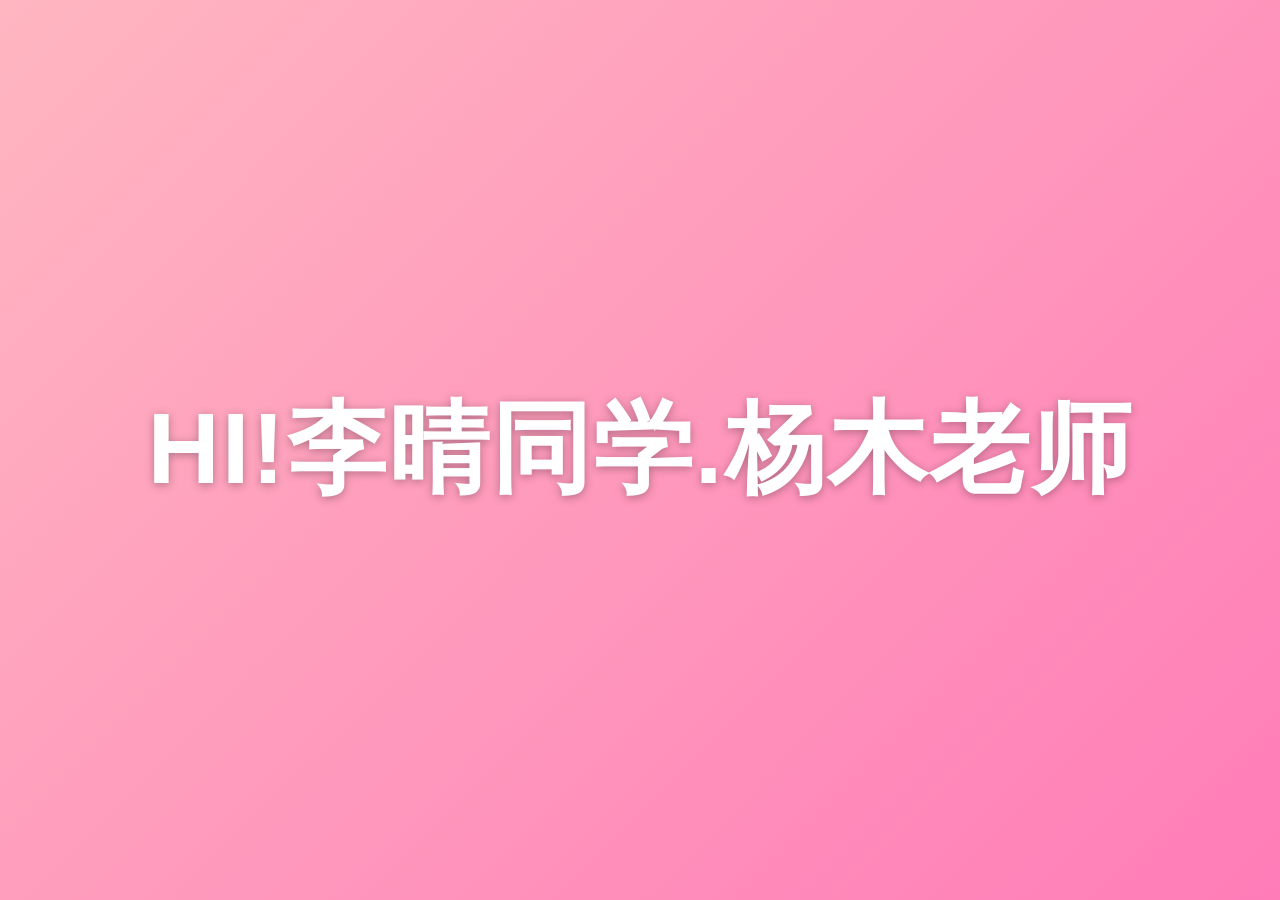
<file: index.html>
<!DOCTYPE html>
<html lang="zh-CN">
<head>
    <meta charset="UTF-8">
    <meta name="viewport" content="width=device-width, initial-scale=1.0">
    <title>Text Animation</title>
    <link rel="stylesheet" href="styles/main.css">
    <style>
        #text-container {
            position: absolute;
            top: 0;
            left: 0;
            width: 100%;
            height: 100%;
            z-index: 1;
        }
    </style>
</head>
<body>
    <div id="text-container"></div>
    <audio id="bg-music" preload="auto">
        <source src="Paper Rings-Taylor Swift.mp3" type="audio/mpeg">
    </audio>
    <script src="scripts/main.js"></script>
    <script src="scripts/simple-image-animation.js"></script>
    <script src="scripts/text-animation.js"></script>
</body>
</html>
</file>
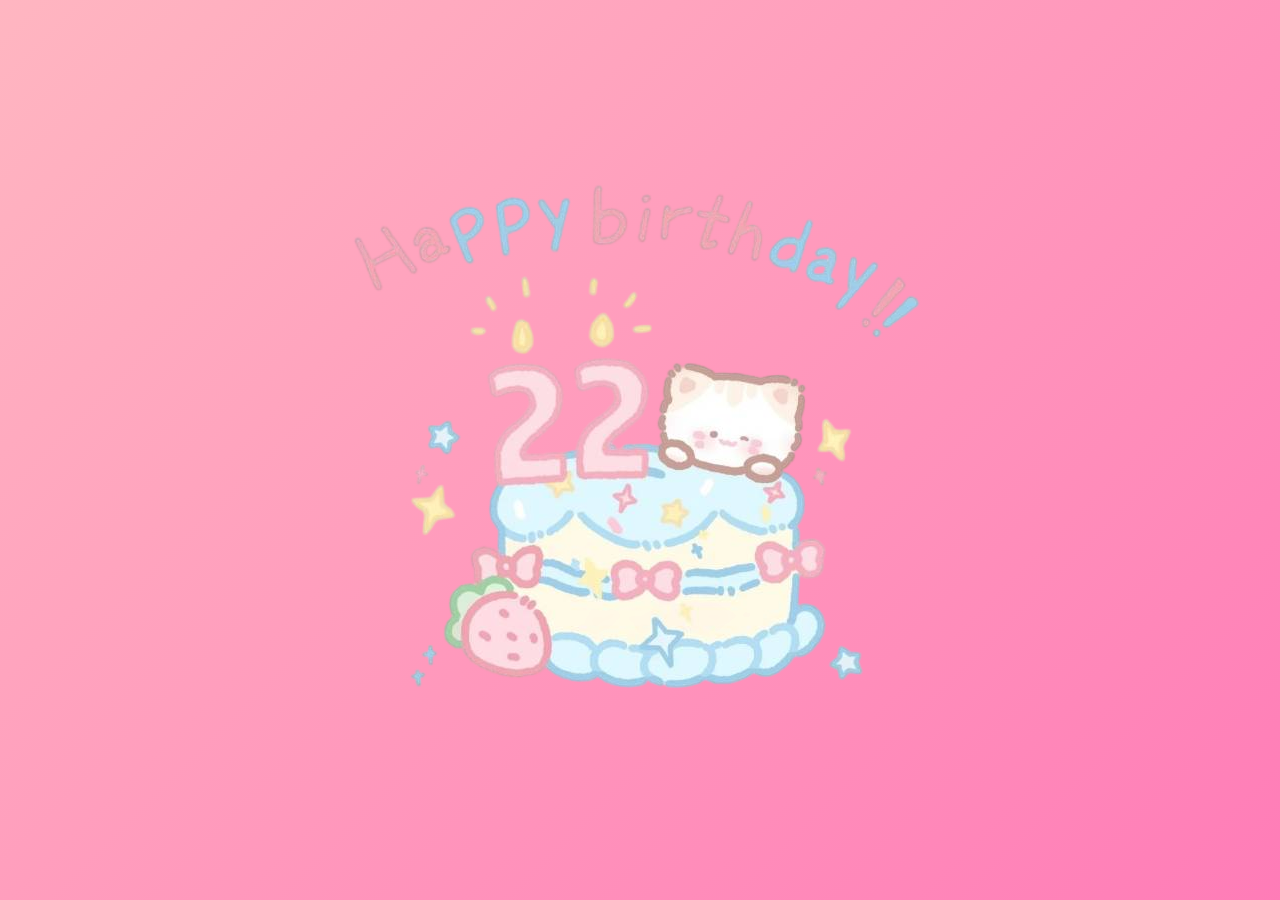
<file: direct-image-test.html>
<!DOCTYPE html>
<html lang="zh-CN">
<head>
    <meta charset="UTF-8">
    <meta name="viewport" content="width=device-width, initial-scale=1.0">
    <title>直接图片测试</title>
    <style>
        * {
            margin: 0;
            padding: 0;
            box-sizing: border-box;
        }
        html, body {
            width: 100%;
            height: 100%;
            overflow: hidden;
            background: linear-gradient(-45deg, #00FFFF, #00CED1, #FF69B4, #FFB6C1);
            background-size: 400% 400%;
            animation: gradientFlow 18s ease infinite;
        }
        @keyframes gradientFlow {
            0% { background-position: 0% 50%; }
            25% { background-position: 50% 100%; }
            50% { background-position: 100% 50%; }
            75% { background-position: 50% 0%; }
            100% { background-position: 0% 50%; }
        }
        #container {
            position: absolute;
            top: 0;
            left: 0;
            width: 100%;
            height: 100%;
            display: flex;
            justify-content: center;
            align-items: center;
        }
        #cake-image {
            max-width: 80%;
            max-height: 80%;
            object-fit: contain;
        }
    </style>
</head>
<body>
    <div id="container">
        <img id="image" src="dg.png" alt="图片">
    </div>
    <script>
        window.addEventListener('DOMContentLoaded', function() {
            console.log('页面加载完成');
            const img = document.getElementById('image');
            
            img.onload = function() {
                console.log('图片加载成功');
                console.log('图片尺寸:', img.width, 'x', img.height);
            };
            
            img.onerror = function() {
                console.error('图片加载失败');
            };
            
            console.log('图片src:', img.src);
            console.log('图片当前状态:', img.complete ? '已加载' : '未加载');
        });
    </script>
</body>
</html>
</file>
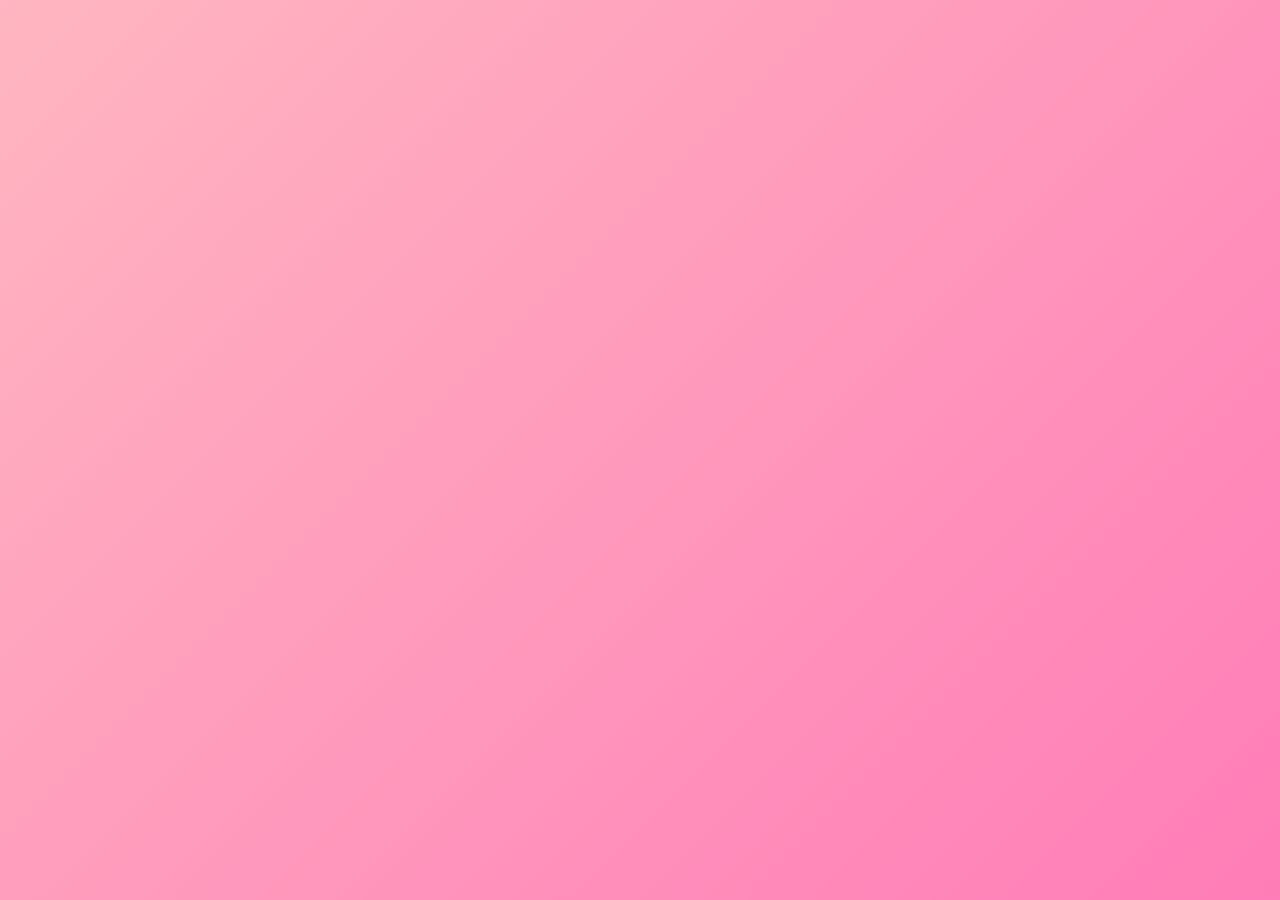
<file: image-test.html>
<!DOCTYPE html>
<html lang="zh-CN">
<head>
    <meta charset="UTF-8">
    <meta name="viewport" content="width=device-width, initial-scale=1.0">
    <title>图片测试</title>
    <link rel="stylesheet" href="styles/main.css">
    <style>
        #test-container {
            position: absolute;
            top: 0;
            left: 0;
            width: 100%;
            height: 100%;
            display: flex;
            justify-content: center;
            align-items: center;
        }
        #test-image {
            max-width: 80%;
            max-height: 80%;
            object-fit: contain;
            opacity: 0;
            transform: scale(0.9);
            transition: opacity 1000ms ease-out, transform 1000ms ease-out;
        }
    </style>
</head>
<body>
    <div id="test-container">
        <img id="test-image" src="dg.png" alt="图片">
    </div>
    <script>
        window.addEventListener('DOMContentLoaded', function() {
            console.log('页面加载完成，准备显示图片');
            const img = document.getElementById('test-image');
            
            img.onload = function() {
                console.log('图片加载成功');
                setTimeout(() => {
                    img.style.opacity = '1';
                    img.style.transform = 'scale(1)';
                    console.log('图片动画开始');
                }, 1000);
            };
            
            img.onerror = function() {
                console.error('图片加载失败');
            };
        });
    </script>
</body>
</html>
</file>
<file: styles/main.css>
* {
    margin: 0;
    padding: 0;
    box-sizing: border-box;
}

html,
body {
    width: 100%;
    height: 100%;
    overflow: hidden;
}

body {
    background: linear-gradient(-45deg, #00FFFF, #00CED1, #FF69B4, #FFB6C1);
    background-size: 400% 400%;
    animation: gradientFlow 18s ease infinite;
    will-change: background-position;
}

@keyframes gradientFlow {
    0% {
        background-position: 0% 50%;
    }

    25% {
        background-position: 50% 100%;
    }

    50% {
        background-position: 100% 50%;
    }

    75% {
        background-position: 50% 0%;
    }

    100% {
        background-position: 0% 50%;
    }
}

@media (prefers-reduced-motion: reduce) {
    body {
        background: linear-gradient(-45deg, #00FFFF, #FFB6C1);
        background-size: 100% 100%;
        animation: none;
    }
}
</file>
